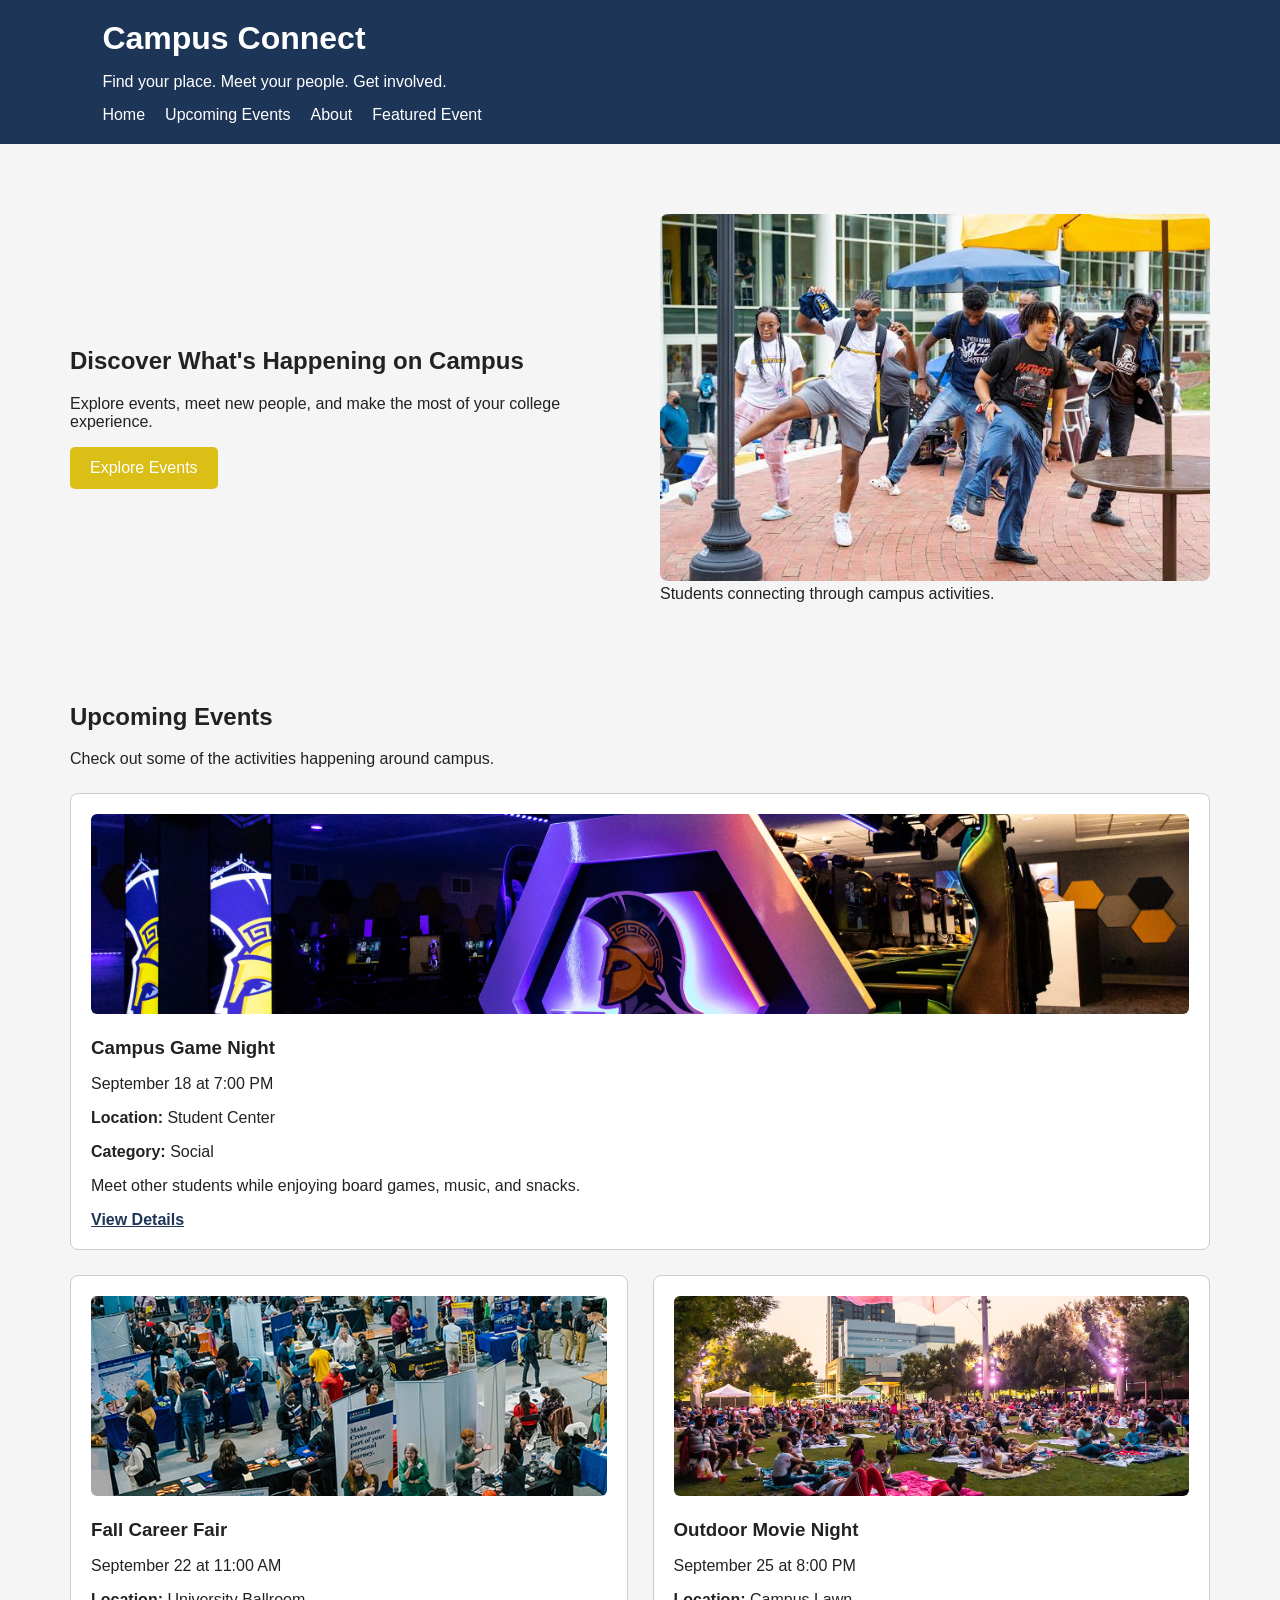
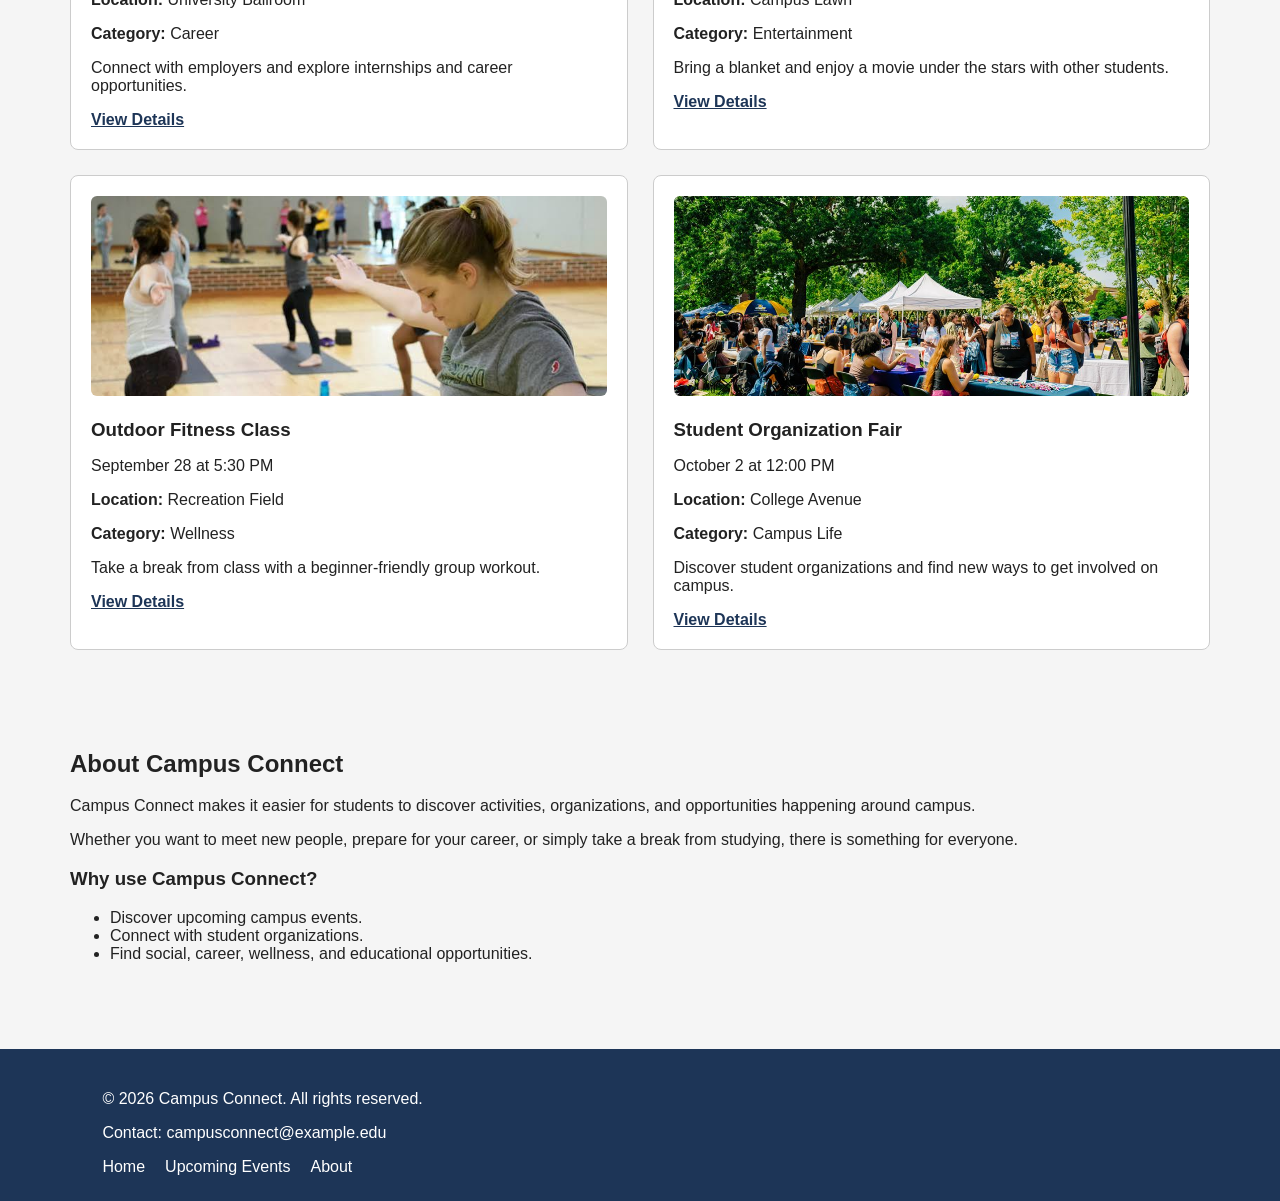
<file: index.html>
<!DOCTYPE html>
<!--
  Name: Ronald Hester Jr.
  Date: 09.14.2026
  CSC 372-01

  This is the home page for the Campus Event Guide. It helps students
  discover upcoming campus events and learn more about campus activities.
-->

<html lang="en">

<head>
    <meta charset="UTF-8">
    <meta name="viewport" content="width=device-width, initial-scale=1.0">
    <title>Campus Event Guide</title>
    <link rel="stylesheet" href="css/styles.css">
</head>

<body>

    <header>
        <h1>Campus Connect</h1>
        <p>Find your place. Meet your people. Get involved.</p>

        <nav>
            <ul>
                <li><a href="index.html">Home</a></li>
                <li><a href="#upcoming-events">Upcoming Events</a></li>
                <li><a href="#about">About</a></li>
                <li><a href="event.html">Featured Event</a></li>
            </ul>
        </nav>
    </header>
    <main>
        <section id="hero">
            <div>
                <h2>Discover What's Happening on Campus</h2>
                <p>
                    Explore events, meet new people, and make the most of your
                    college experience.
                </p>
                <a href="#upcoming-events" class="button">Explore Events</a>
            </div>

            <figure>
                <img src="images/campus-events.jpg" alt="College students enjoying a campus event">
                <figcaption>Students connecting through campus activities.</figcaption>
            </figure>
        </section>
        <section id="upcoming-events">
            <h2>Upcoming Events</h2>
            <p>Check out some of the activities happening around campus.</p>

            <div class="event-grid">
                <article class="event-card">
                    <img src="images/game-night.jpg" alt="Students playing games together">
                    <h3>Campus Game Night</h3>
                    <p><time datetime="2026-09-18T19:00">September 18 at 7:00 PM</time></p>
                    <p><strong>Location:</strong> Student Center</p>
                    <p><strong>Category:</strong> Social</p>
                    <p>Meet other students while enjoying board games, music, and snacks.</p>
                    <a href="event.html">View Details</a>
                </article>

                <article class="event-card">
                    <img src="images/career-fair.jpg" alt="Students speaking with employers at a career fair">
                    <h3>Fall Career Fair</h3>
                    <p><time datetime="2026-09-22T11:00">September 22 at 11:00 AM</time></p>
                    <p><strong>Location:</strong> University Ballroom</p>
                    <p><strong>Category:</strong> Career</p>
                    <p>Connect with employers and explore internships and career opportunities.</p>
                    <a href="event.html">View Details</a>
                </article>

                <article class="event-card">
                    <img src="images/movie-night.jpg" alt="Outdoor movie screen prepared for students">
                    <h3>Outdoor Movie Night</h3>
                    <p><time datetime="2026-09-25T20:00">September 25 at 8:00 PM</time></p>
                    <p><strong>Location:</strong> Campus Lawn</p>
                    <p><strong>Category:</strong> Entertainment</p>
                    <p>Bring a blanket and enjoy a movie under the stars with other students.</p>
                    <a href="event.html">View Details</a>
                </article>

                <article class="event-card">
                    <img src="images/fitness-class.jpg" alt="Students participating in a group fitness class">
                    <h3>Outdoor Fitness Class</h3>
                    <p><time datetime="2026-09-28T17:30">September 28 at 5:30 PM</time></p>
                    <p><strong>Location:</strong> Recreation Field</p>
                    <p><strong>Category:</strong> Wellness</p>
                    <p>Take a break from class with a beginner-friendly group workout.</p>
                    <a href="event.html">View Details</a>
                </article>

                <article class="event-card">
                    <img src="images/club-fair.jpg" alt="Student organizations sharing information at tables">
                    <h3>Student Organization Fair</h3>
                    <p><time datetime="2026-10-02T12:00">October 2 at 12:00 PM</time></p>
                    <p><strong>Location:</strong> College Avenue</p>
                    <p><strong>Category:</strong> Campus Life</p>
                    <p>Discover student organizations and find new ways to get involved on campus.</p>
                    <a href="event.html">View Details</a>
                </article>
            </div>
        </section>
        <section id="about">
            <h2>About Campus Connect</h2>

            <p>
                Campus Connect makes it easier for students to discover activities,
                organizations, and opportunities happening around campus.
            </p>

            <p>
                Whether you want to meet new people, prepare for your career, or simply
                take a break from studying, there is something for everyone.
            </p>

            <h3>Why use Campus Connect?</h3>

            <ul>
                <li>Discover upcoming campus events.</li>
                <li>Connect with student organizations.</li>
                <li>Find social, career, wellness, and educational opportunities.</li>
            </ul>
        </section>
    </main>
    <footer>
        <p>&copy; 2026 Campus Connect. All rights reserved.</p>
        <p>Contact: campusconnect@example.edu</p>

        <nav>
            <ul>
                <li><a href="index.html">Home</a></li>
                <li><a href="#upcoming-events">Upcoming Events</a></li>
                <li><a href="#about">About</a></li>
            </ul>
        </nav>
    </footer>

</body>

</html>
</file>
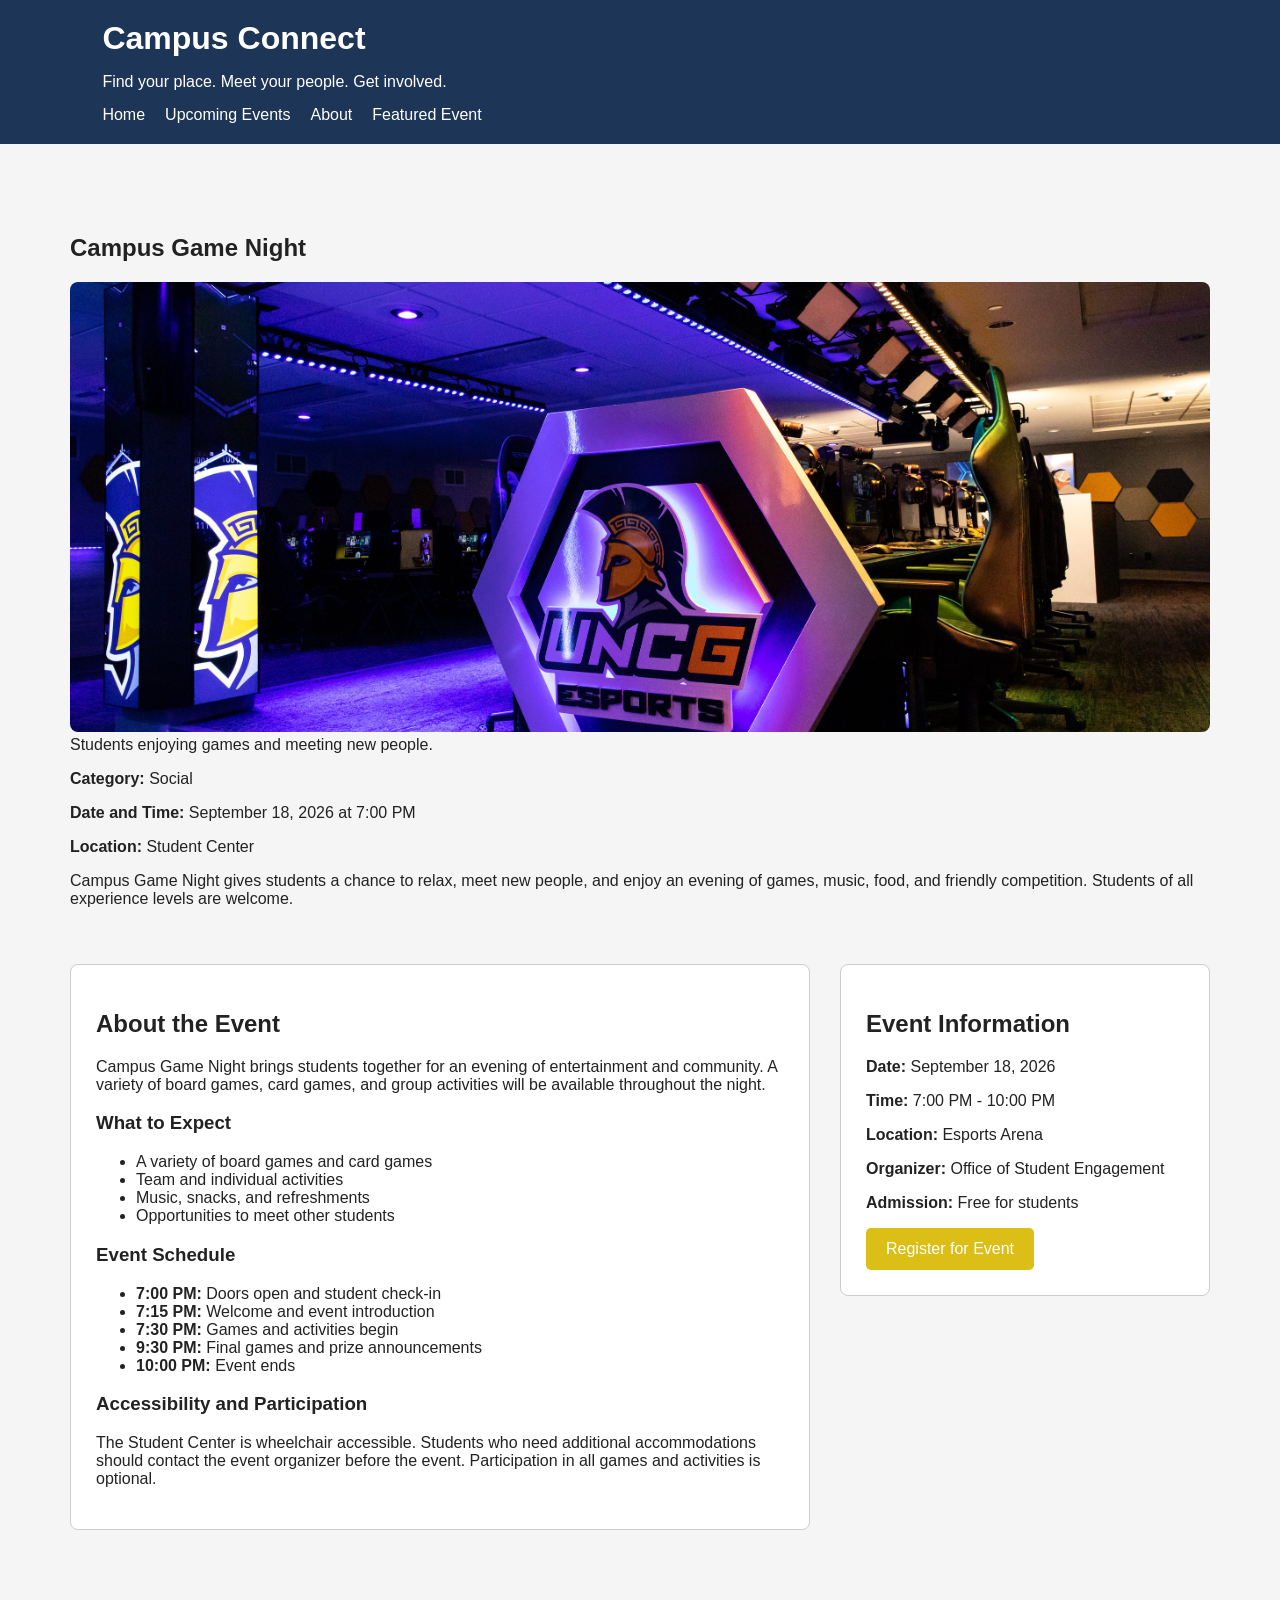
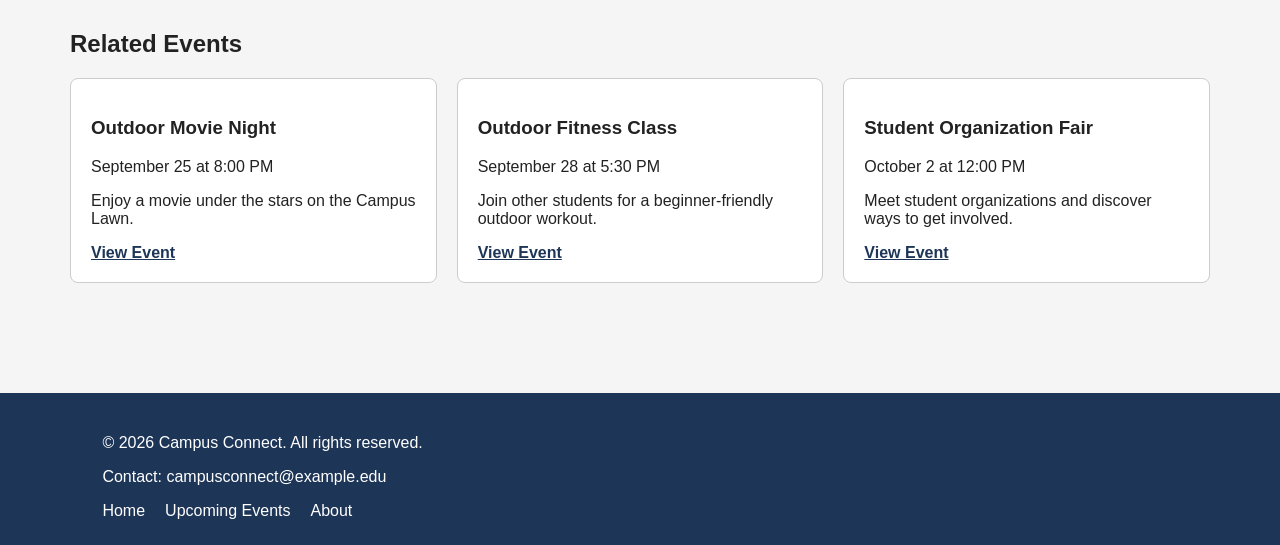
<file: event.html>
<!DOCTYPE html>
<!--
  Name: Ronald Hester Jr.
  Date: 09.14.2026
  CSC 372-01

  This is the event details page for the Campus Event Guide. It provides
  students with detailed information about a featured campus event.
-->

<html lang="en">

<head>
  <meta charset="UTF-8">
  <meta name="viewport" content="width=device-width, initial-scale=1.0">
  <title>Featured Event | Campus Event Guide</title>
  <link rel="stylesheet" href="css/styles.css">
</head>

<body>
  <header>
    <h1>Campus Connect</h1>
    <p>Find your place. Meet your people. Get involved.</p>

    <nav>
      <ul>
        <li><a href="index.html">Home</a></li>
        <li><a href="index.html#upcoming-events">Upcoming Events</a></li>
        <li><a href="index.html#about">About</a></li>
        <li><a href="event.html">Featured Event</a></li>
      </ul>
    </nav>
  </header>
  <main>
    <section id="event-introduction">
      <h2>Campus Game Night</h2>

      <figure>
        <img src="images/game-night.jpg" alt="Students playing board games together at a campus event">
        <figcaption>Students enjoying games and meeting new people.</figcaption>
      </figure>

      <p><strong>Category:</strong> Social</p>
      <p>
        <strong>Date and Time:</strong>
        <time datetime="2026-09-18T19:00">September 18, 2026 at 7:00 PM</time>
      </p>
      <p><strong>Location:</strong> Student Center</p>

      <p>
        Campus Game Night gives students a chance to relax, meet new people,
        and enjoy an evening of games, music, food, and friendly competition.
        Students of all experience levels are welcome.
      </p>
      <section id="event-details">
        <article>
          <h2>About the Event</h2>

          <p>
            Campus Game Night brings students together for an evening of
            entertainment and community. A variety of board games, card games,
            and group activities will be available throughout the night.
          </p>

          <h3>What to Expect</h3>
          <ul>
            <li>A variety of board games and card games</li>
            <li>Team and individual activities</li>
            <li>Music, snacks, and refreshments</li>
            <li>Opportunities to meet other students</li>
          </ul>

          <h3>Event Schedule</h3>
          <ul>
            <li><strong>7:00 PM:</strong> Doors open and student check-in</li>
            <li><strong>7:15 PM:</strong> Welcome and event introduction</li>
            <li><strong>7:30 PM:</strong> Games and activities begin</li>
            <li><strong>9:30 PM:</strong> Final games and prize announcements</li>
            <li><strong>10:00 PM:</strong> Event ends</li>
          </ul>

          <h3>Accessibility and Participation</h3>
          <p>
            The Student Center is wheelchair accessible. Students who need
            additional accommodations should contact the event organizer before
            the event. Participation in all games and activities is optional.
          </p>
        </article>

        <aside>
          <h2>Event Information</h2>
          <p><strong>Date:</strong> September 18, 2026</p>
          <p><strong>Time:</strong> 7:00 PM - 10:00 PM</p>
          <p><strong>Location:</strong> Esports Arena</p>
          <p><strong>Organizer:</strong> Office of Student Engagement</p>
          <p><strong>Admission:</strong> Free for students</p>
          <a href="#" class="button">Register for Event</a>
        </aside>
      </section>
      <section id="related-events">
        <h2>Related Events</h2>

        <div class="related-event-list">
          <article class="related-event-card">
            <h3>Outdoor Movie Night</h3>
            <p>
              <time datetime="2026-09-25T20:00">
                September 25 at 8:00 PM
              </time>
            </p>
            <p>Enjoy a movie under the stars on the Campus Lawn.</p>
            <a href="index.html#upcoming-events">View Event</a>
          </article>

          <article class="related-event-card">
            <h3>Outdoor Fitness Class</h3>
            <p>
              <time datetime="2026-09-28T17:30">
                September 28 at 5:30 PM
              </time>
            </p>
            <p>Join other students for a beginner-friendly outdoor workout.</p>
            <a href="index.html#upcoming-events">View Event</a>
          </article>

          <article class="related-event-card">
            <h3>Student Organization Fair</h3>
            <p>
              <time datetime="2026-10-02T12:00">
                October 2 at 12:00 PM
              </time>
            </p>
            <p>Meet student organizations and discover ways to get involved.</p>
            <a href="index.html#upcoming-events">View Event</a>
          </article>
        </div>
      </section>
    </section>
  </main>
  <footer>
    <p>&copy; 2026 Campus Connect. All rights reserved.</p>
    <p>Contact: campusconnect@example.edu</p>

    <nav>
      <ul>
        <li><a href="index.html">Home</a></li>
        <li><a href="index.html#upcoming-events">Upcoming Events</a></li>
        <li><a href="index.html#about">About</a></li>
      </ul>
    </nav>
  </footer>
</body>

</html>
</file>
<file: css/styles.css>
/*
  Name: Ronald Hester Jr.
  Date: 09.14.2026
  CSC 372-01

  This stylesheet controls the layout, appearance, and responsive design
  of the Campus Event Guide website.
*/

* {
  box-sizing: border-box;
}

body {
  margin: 0;
  font-family: Arial, sans-serif;
  color: #222;
  background-color: #f5f5f5;
}

header {
  padding: 20px 8%;
  background-color: #1d3557;
  color: white;
}

header h1 {
  margin: 0;
}

header p {
  margin-bottom: 15px;
}

nav ul {
  display: flex;
  flex-wrap: wrap;
  gap: 20px;
  margin: 0;
  padding: 0;
  list-style: none;
}

nav a {
  color: white;
  text-decoration: none;
}

nav a:hover {
  text-decoration: underline;
}

main {
  max-width: 1200px;
  margin: 0 auto;
  padding: 30px;
}

figure {
  margin: 0;
}

figure img {
  max-width: 100%;
  border-radius: 8px;
}

.button {
  display: inline-block;
  padding: 12px 20px;
  border-radius: 5px;
  background-color: #dbbe16;
  color: white;
  text-decoration: none;
}

#hero {
  display: flex;
  align-items: center;
  justify-content: space-between;
  gap: 40px;
  padding: 40px 0;
}

#hero div,
#hero figure {
  width: 50%;
}

#upcoming-events {
  padding: 40px 0;
}

#about {
  padding: 40px 0;
}

.event-grid {
  display: grid;
  grid-template-columns: repeat(2, 1fr);
  gap: 25px;
  margin-top: 25px;
}

.event-card {
  padding: 20px;
  border: 1px solid #ccc;
  border-radius: 8px;
  background-color: white;
}

.event-card img {
  width: 100%;
  height: 200px;
  object-fit: cover;
  border-radius: 6px;
}

.event-card h3 {
  margin-bottom: 10px;
}

.event-card a {
  font-weight: bold;
  color: #1d3557;
}

.event-card:first-child {
  grid-column: span 2;
}

footer {
  padding: 25px 8%;
  background-color: #1d3557;
  color: white;
}

footer ul {
  display: flex;
  flex-wrap: wrap;
  gap: 20px;
  padding: 0;
  list-style: none;
}

footer a {
  color: white;
}

#event-introduction {
  padding: 40px 0;
}

#event-introduction img {
  width: 100%;
  max-height: 450px;
  object-fit: cover;
}

#event-details {
  display: grid;
  grid-template-columns: 2fr 1fr;
  gap: 30px;
  padding: 40px 0;
}

#event-details article,
#event-details aside {
  padding: 25px;
  border: 1px solid #ccc;
  border-radius: 8px;
  background-color: white;
}

#event-details aside {
  align-self: start;
}

#related-events {
  padding: 40px 0;
}

.related-event-list {
  display: flex;
  flex-wrap: wrap;
  gap: 20px;
}

.related-event-card {
  flex: 1 1 250px;
  padding: 20px;
  border: 1px solid #ccc;
  border-radius: 8px;
  background-color: white;
}

.related-event-card a {
  font-weight: bold;
  color: #1d3557;
}

@media screen and (max-width: 800px) {
  #hero {
    flex-direction: column;
  }

  #hero div,
  #hero figure {
    width: 100%;
  }

  .event-grid {
    grid-template-columns: 1fr;
  }

  .event-card:first-child {
    grid-column: span 1;
  }

  #event-details {
    grid-template-columns: 1fr;
  }
}

@media screen and (max-width: 500px) {
  header {
    padding: 15px 5%;
  }

  nav ul {
    flex-direction: column;
    gap: 10px;
  }

  main {
    padding: 15px;
  }

  .related-event-list {
    flex-direction: column;
  }

  footer {
    padding: 20px 5%;
  }
}
</file>
